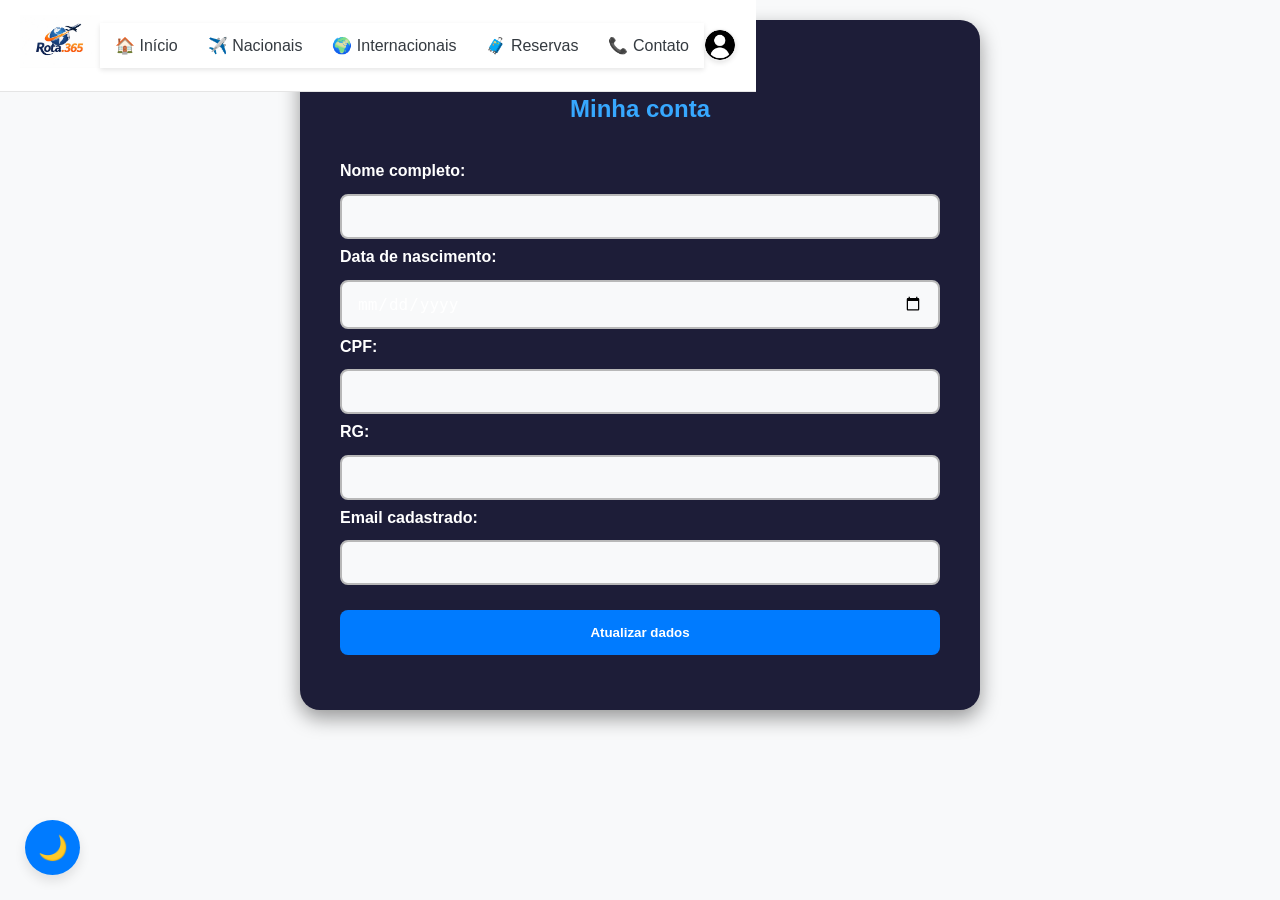
<file: conta.html>
<!DOCTYPE html>
<html lang="pt-BR">
<head>
    <meta charset="UTF-8">
    <meta name="viewport" content="width=device-width, initial-scale=1.0">
    <title>Minha conta </title>
    <link rel="stylesheet" href="style.css">
</head>
<body>
    <header>
    <a id="logoClaro" href="index.html"><img src="./imagens/imagem logo modo claro.jpg" alt="Logo clara"></a>
    <a id="logoEscuro" href="index.html" style="display: none;"><img src="./imagens/imagem logo modo escuro.jpg" alt="Logo escura"></a>
    
    <nav class="menu">
       <div class="menu-container">
        
        <div class="menu-toggle" id="menuToggle">
          ☰
        </div>
        
      <ul id="menuLinks">
        <li><a href="index.html">🏠 Início</a></li>
        <li><a href="#nacionais">✈️ Nacionais</a></li>
        <li><a href="#internacionais">🌍 Internacionais</a></li>
        <li><a href="reserva.html">🧳 Reservas</a></li>
        <li><a href="#contato">📞 Contato</a></li>
      </ul>
    </div>
    </nav>

    <div class="menu dropdown">
      <button class="dropbtn"><img src="./imagens/usuários modo claro.jpg"></button>
      <div class="dropdown-content">
        <div class="logado d-none">
          <a href="account.html">Minha conta</a>
          <a href="reservas.html">Reservas</a>
          <a href="sair">Sair </a>
        </div>
        <div class="deslogado">
          <a href="login.html">Entrar</a>
          <a href="criar-conta.html">Cadastrar</a>
          <a href="./php/logout.php">Sair</a>
        </div>
    </div>
    
    <button id="modoEscuro">🌙</button>
  </header>

  <main>
    <section id="formularioMinhaconta">

      <div class="card"> 
      <h2>Minha conta</h2>

      <form>
      <label>Nome completo:</label>
      <input type="text" id="nome" required></header>

      <label>Data de nascimento:</label>
      <input type="date" id="datanascimento" required>

      <label>CPF:</label>
      <input type="text" id="nome" required></header>

      <label>RG:</label>
      <input type="text" id="nome" required></header>

      <label>Email cadastrado:</label>
      <input type="email" id="nome" required></header>

      <button id="Atualizar">Atualizar dados</button>
      <p id="erro" class="erro"></p>
      </form>
      </div>

     <script src="script.js"></script>
</body>
</html>
</file>
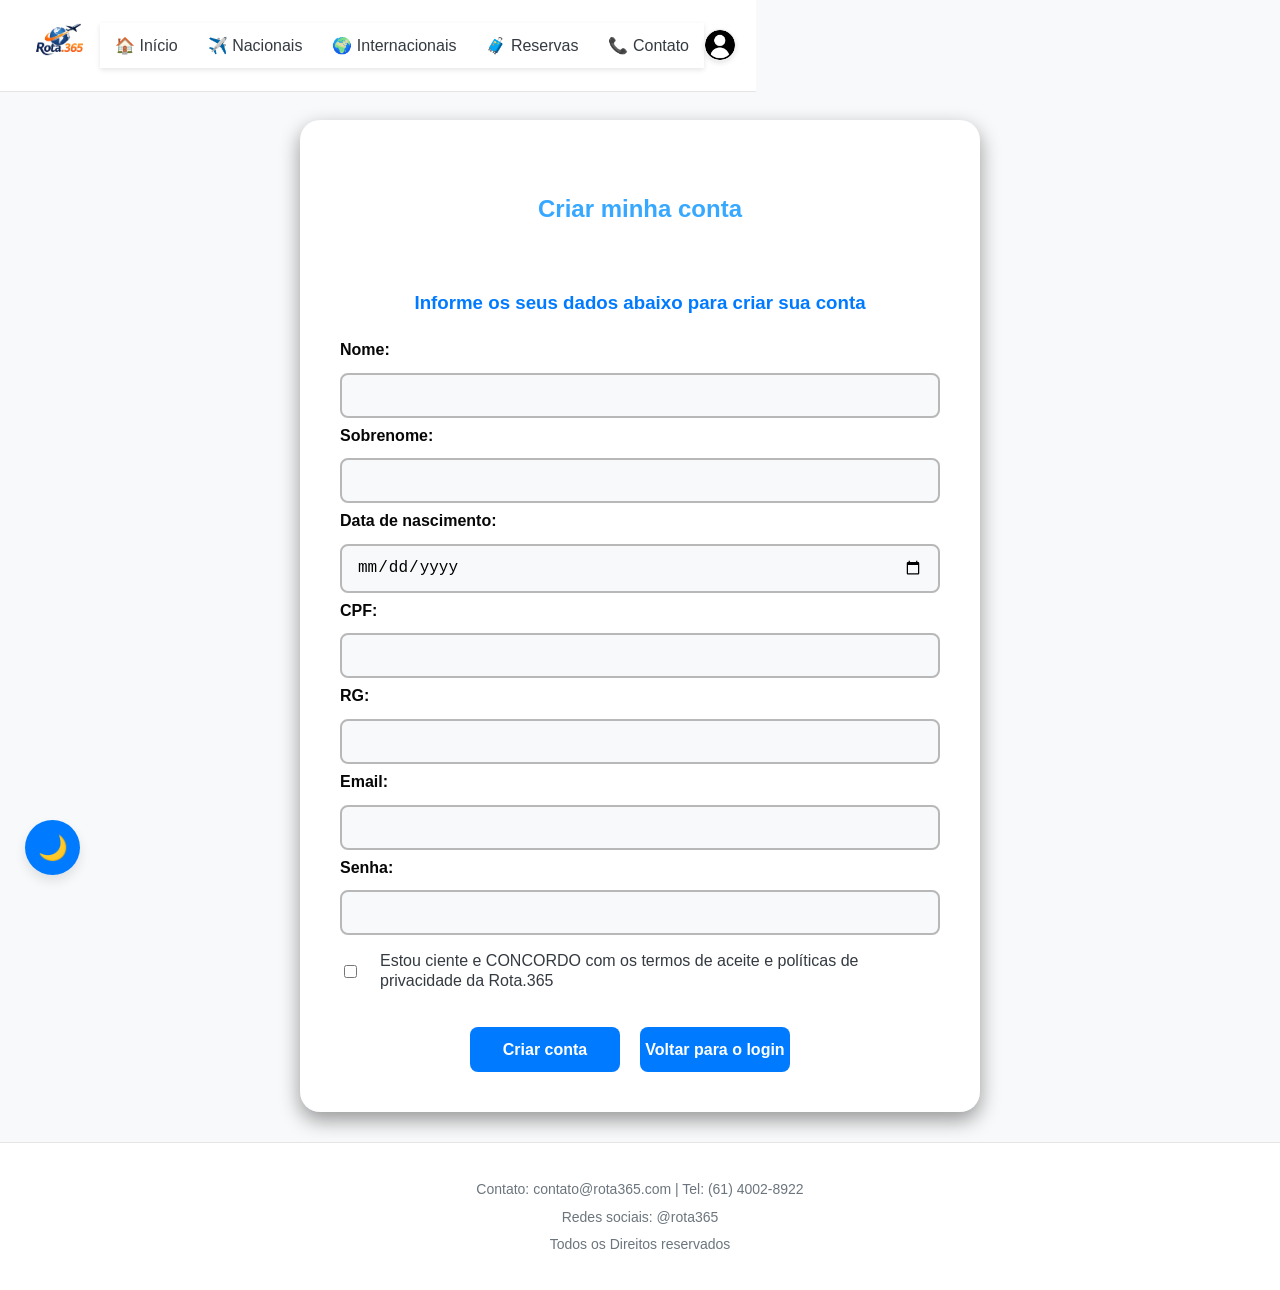
<file: criar-conta.html>
<!DOCTYPE html>
<html lang="pt-BR">

<head>
  <meta charset="UTF-8">
  <meta name="viewport" content="width=device-width, initial-scale=1.0">
  <title>Criar conta</title>
  <link rel="stylesheet" href="style.css">
</head>

<body id="paginaCriarConta">
  <header>
    <a id="logoClaro" href="index.html"><img src="./imagens/logo-modo-claro-sem-fundo.png" alt="Logo clara"></a>
    <a id="logoEscuro" href="index.html" style="display: none;"><img src="./imagens/logo-modo-escuro-sem-fundo.png" alt="Logo escura"></a>

    <nav class="menu">
       <div class="menu-container">
        
        <div class="menu-toggle" id="menuToggle">
          ☰
        </div>
        
        <ul id="menuLinks">
          <li><a href="index.html">🏠 Início</a></li>
          <li><a href="#nacionais">✈️ Nacionais</a></li>
          <li><a href="#internacionais">🌍 Internacionais</a></li>
          <li><a href="reserva.html">🧳 Reservas</a></li>
          <li><a href="#contato">📞 Contato</a></li>
        </ul>
      </div>
    </nav>
    <div class="menu dropdown">
      <button class="dropbtn"><img src="./imagens/usuários modo claro.jpg"></button>
      <div class="dropdown-content">
        <div class="logado d-none">
          <a href="account.html">Minha conta</a>
          <a href="reservas.html">Reservas</a>
          <a href="sair">Sair </a>
        </div>
        <div class="deslogado">
          <a href="login.html">Entrar</a>
          <a href="criar-conta.html">Cadastrar</a>
          <a href="./php/logout.php">Sair</a>
        </div>
    </div>
    </div>

    <button id="modoEscuro">🌙</button>
  </header>

  <main>
    <section id="formularioCriarconta">
      <h2>Criar minha conta</h2>
      <h3>Informe os seus dados abaixo para criar sua conta</h3>

      <form>
        <label>Nome:</label>
        <input type="text" id="nome" required>

        <label>Sobrenome:</label>
        <input type="text" id="nome" required>

        <label>Data de nascimento:</label>
        <input type="date" id="datanascimento" required>

        <label>CPF:</label>
        <input type="text" id="nome" required>

        <label>RG:</label>
        <input type="text" id="nome" required>

        <label>Email:</label>
        <input type="email" id="nome" required>

        <label>Senha:</label>
        <input type="password" id="nome" required>
      </form>


      <div class="checkbox">
        <input type="checkbox">
        <p>
          Estou ciente e CONCORDO com os termos de aceite e políticas de privacidade da Rota.365
        </p>
      </div>

      <div class="container">
        <a class="button" href="index.html" id="criar">Criar conta</a>
        <a class="button" href="login.html" id="voltar">Voltar para o login</a>
        <p id="erro" class="erro"></p>
      </div>

    </section>
  </main>
  <footer id="contato">
      <p>Contato: contato@rota365.com | Tel: (61) 4002-8922</p>
      <p>Redes sociais: @rota365</p>
      <p>Todos os Direitos reservados</p>
  </footer>
  <script src="script.js"></script>
</body>

</html>
</file>
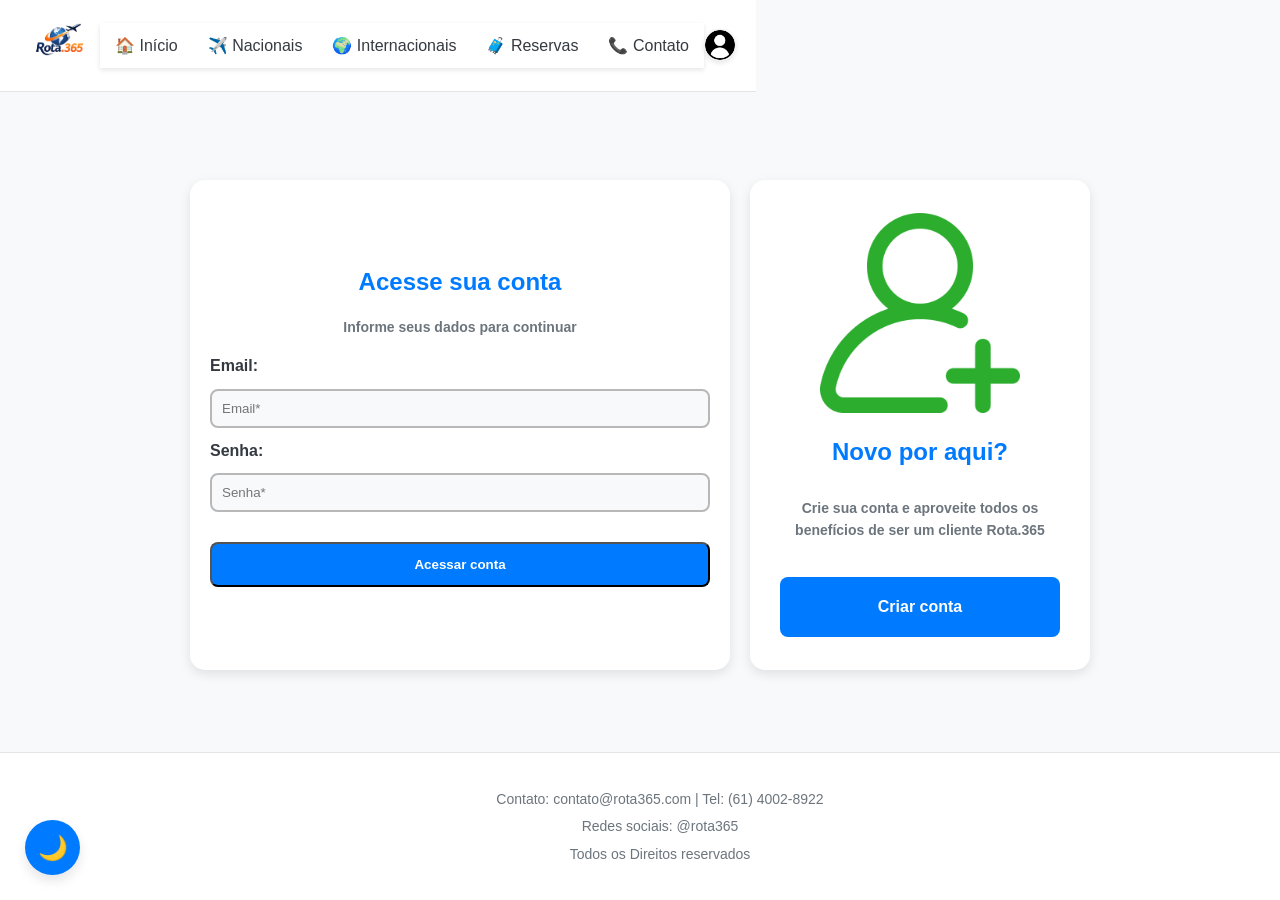
<file: login.html>
<!DOCTYPE html>
<html lang="pt-BR">

<head>
  <meta charset="UTF-8">
  <meta name="viewport" content="width=device-width, initial-scale=1.0">
  <title>Login</title>
  <link rel="stylesheet" href="style.css">
</head>

<body id="paginaLogin">
  <header>
    <a id="logoClaro" href="index.html"><img src="./imagens/logo-modo-claro-sem-fundo.png" alt="Logo clara"></a>
    <a id="logoEscuro" href="index.html" style="display: none;"><img src="./imagens/logo-modo-escuro-sem-fundo.png" alt="Logo escura"></a>
    <nav class="menu">
       <div class="menu-container">
        
        <div class="menu-toggle" id="menuToggle">
          ☰
        </div>
        
        <ul id="menuLinks">
          <li><a href="index.html">🏠 Início</a></li>
          <li><a href="#nacionais">✈️ Nacionais</a></li>
          <li><a href="#internacionais">🌍 Internacionais</a></li>
          <li><a href="reserva.html">🧳 Reservas</a></li>
          <li><a href="#contato">📞 Contato</a></li>
        </ul>
      </div>
    </nav>
    <div class="menu dropdown">
      <button class="dropbtn"><img src="./imagens/usuários modo claro.jpg"></button>
      <div class="dropdown-content">
        <div class="logado d-none">
          <a href="account.html">Minha conta</a>
          <a href="reservas.html">Reservas</a>
          <a href="sair">Sair </a>
        </div>
        <div class="deslogado">
          <a href="login.html">Entrar</a>
          <a href="criar-conta.html">Cadastrar</a>
          <a href="./php/logout.php">Sair</a>
        </div>
    </div>
    </div>

    <button id="modoEscuro">🌙</button>
  </header>

  <main>
    <section>
      <div class="container">
        <div class="card login">
          <h2>Acesse sua conta</h2>
          <p>Informe seus dados para continuar</p>
          <form>
            <label>Email:</label>
            <input type="email" id="nome" required placeholder="Email*"></header>

            <label>Senha:</label>
            <input type="password" id="nome" required placeholder="Senha*">

            <button id="acessar">Acessar conta</button>
          </form>
        </div>
        <div class="card cadastro">
          <img src="imagens/usuarios.png">
          <h2>Novo por aqui?</h2>
          <p>Crie sua conta e aproveite todos os benefícios de ser um cliente Rota.365</p>
          <a href="criar-conta.html" id="criar">Criar conta</a>
        </div>
    </section>
  </main>

  <footer id="contato">
       <p>Contato: contato@rota365.com | Tel: (61) 4002-8922</p>
       <p>Redes sociais: @rota365</p>
       <p>Todos os Direitos reservados</p>
  </footer>

  <script src="script.js"></script>

</body>

</html>
</file>
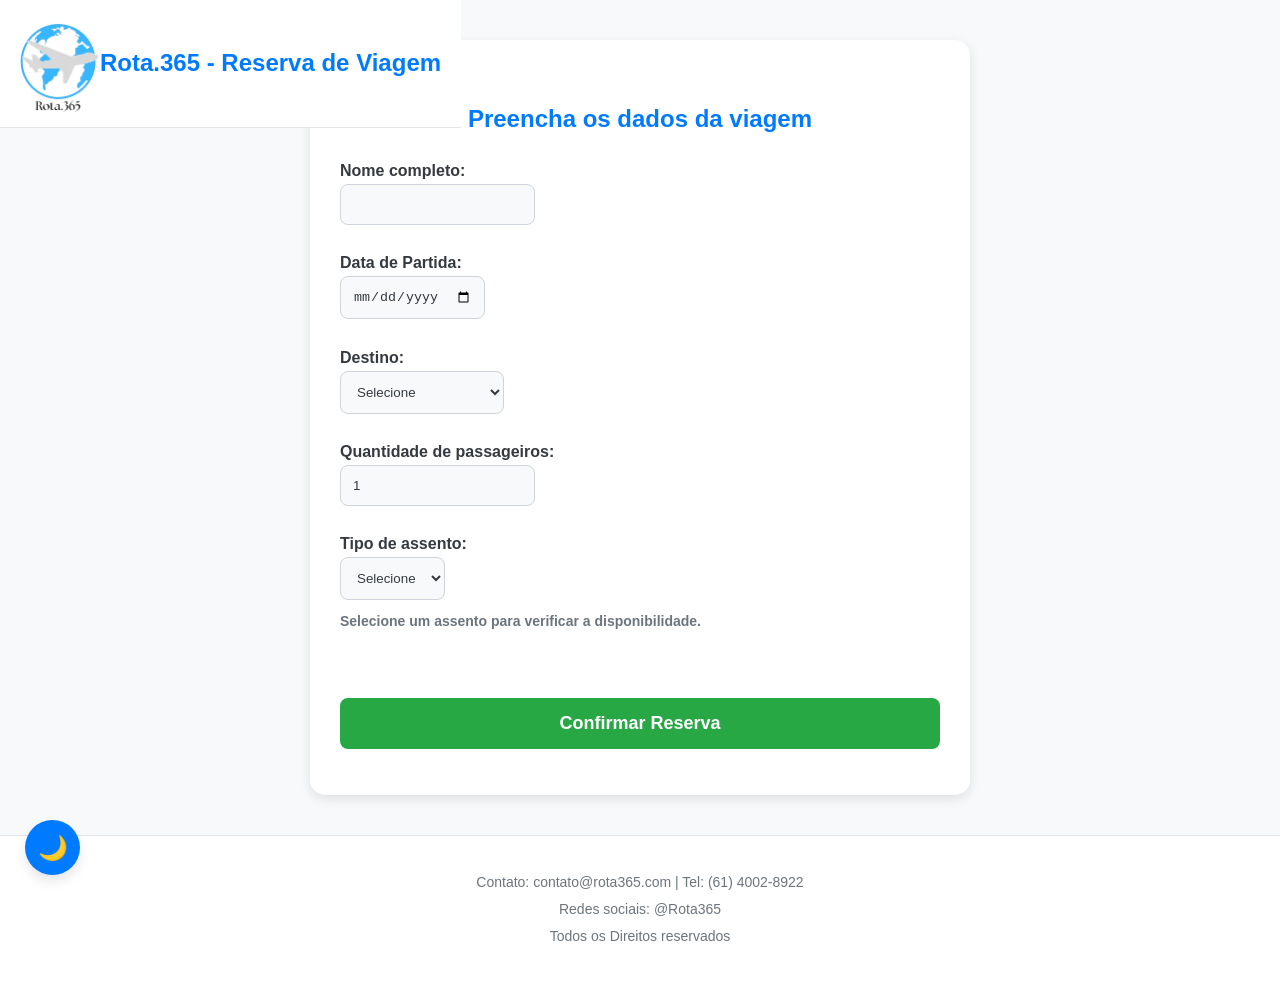
<file: reserva.html>
<html lang="pt-BR">
<head>
  <meta charset="UTF-8">
    <meta name="viewport" content="width=device-width,initial-scale=1.0">
  <title>Reserva de Viagem</title>
  <link rel="stylesheet" href="style.css">
</head>
<body>
  <header>
    <img id="logoClaro" src="./image/./logo/logo_clara_47.png" alt="Logo clara">
    <img id="logoEscuro" src="./image/./logo/logo_escura_se_lá.png" alt="Logo escura" style="display: none;">
    <h1>Rota.365 - Reserva de Viagem</h1>
    <button id="modoEscuro">🌙</button>
  </header>

  <main>
    <section id="formularioReserva">
      <h2>Preencha os dados da viagem</h2>

      <label>Nome completo:</label><br>
      <input type="text" id="nome" required><br><br>
      
      <label>Data de Partida:</label><br>
      <input type="date" id="dataPartida" required><br><br>

      <label>Destino:</label><br>
      <select id="destino" required>
        <option value="">Selecione</option>
        <option value="Rio de Janeiro" data-km="1160">Rio de Janeiro</option>
        <option value="Icaraí de Amontada" data-km="1770">Icaraí de Amontada</option>
        <option value="Nobres" data-km="1185">Nobres</option>
        <option value="Rio Grande do Sul" data-km="2022.3">Rio Grande do Sul</option>
        <option value="Jericoacoara" data-km="2096.4">Jericoacoara</option>
        <option value="Balneário Camboriú" data-km="1596.6">Balneário Camboriú</option>
        <option value="Veneza" data-km="7454">Veneza</option>
        <option value="Tokyo" data-km="16808">Tokyo</option>
        <option value="Moscou" data-km="11179">Moscou</option>
      </select><br><br>

      <label>Quantidade de passageiros:</label><br>
      <input type="number" id="passageiros" min="1" value="1" required><br><br>

      <label>Tipo de assento:</label><br>
      <select id="assento" required>
        <option value="">Selecione</option>
        <option value="padrao">Padrão</option>
        <option value="vip">VIP</option>
        <option value="executiva">Executiva</option>
      </select><br>

      <p id="assentosDisponiveis">Assentos disponíveis (Padrão): <strong>--</strong></p><br>
      
      <div id="simulacaoPreco">
          </div>
      <br>

      <button id="confirmar">Confirmar Reserva</button>
      <p id="erro" class="erro"></p>
    </section>

    <section id="resultado" class="oculto"></section>
  </main>

  <footer>
    <p>Contato: contato@rota365.com | Tel: (61) 4002-8922</p>
    <p>Redes sociais: @Rota365</p>
    <p>Todos os Direitos reservados</p>
  </footer>

  <script src="script.js"></script>
</body>
</html>
</file>
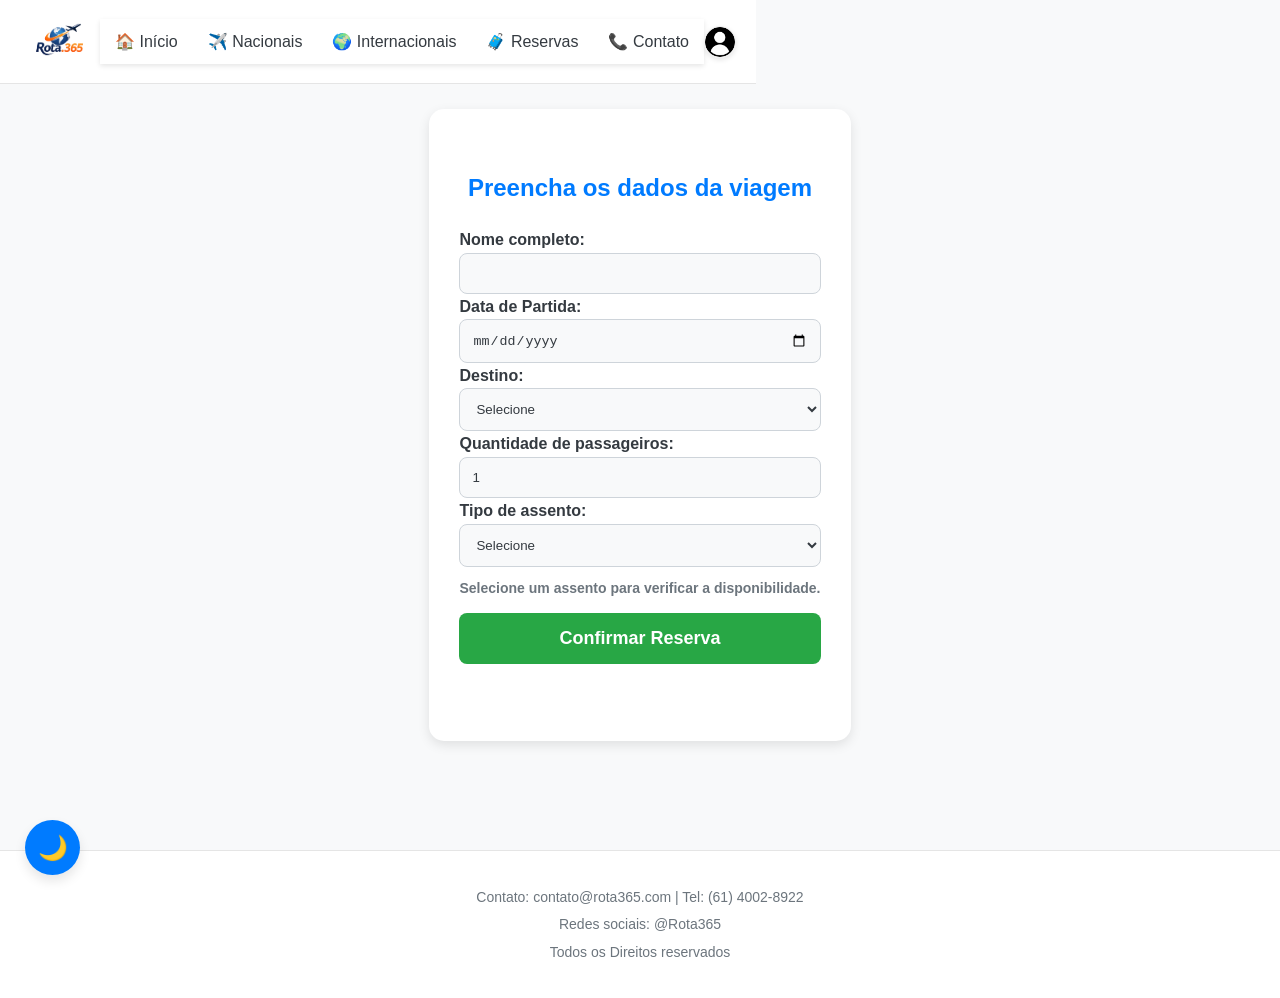
<file: reservas.html>
<html lang="pt-BR">

<head>
  <meta charset="UTF-8">
  <meta name="viewport" content="width=device-width,initial-scale=1.0">
  <title>Reserva de Viagem</title>
  <link rel="stylesheet" href="style.css">
</head>

<body id="paginaReserva">
  <header>
    <a id="logoClaro" href="index.html"><img src="./imagens/logo-modo-claro-sem-fundo.png" alt="Logo clara"></a>
    <a id="logoEscuro" href="index.html" style="display: none;"><img src="./imagens/logo-modo-escuro-sem-fundo.png" alt="Logo escura"></a>

  <nav class="menu">
      <div class="menu-container">
        
        <div class="menu-toggle" id="menuToggle">
          ☰
        </div>

        <ul id="menuLinks">
        <li><a href="index.html">🏠 Início</a></li>
        <li><a href="#nacionais">✈️ Nacionais</a></li>
        <li><a href="#internacionais">🌍 Internacionais</a></li>
        <li><a href="reservas.html">🧳 Reservas</a></li>
        <li><a href="#contato">📞 Contato</a></li>
        </ul>
      </div>
    </nav>

    <div class="menu dropdown">
      <button class="dropbtn"><img src="./imagens/usuários modo claro.jpg"></button>
      <div class="dropdown-content">
        <div class="logado d-none">
          <a href="account.html">Minha conta</a>
          <a href="reservas.html">Reservas</a>
          <a href="sair">Sair </a>
        </div>
        <div class="deslogado">
          <a href="login.html">Entrar</a>
          <a href="criar-conta.html">Cadastrar</a>
          <a href="./php/logout.php">Sair</a>
        </div>
    </div>
    </div>

    <button id="modoEscuro">🌙</button>
  </header>

  <main>
    <section id="formularioReserva">
      <h2>Preencha os dados da viagem</h2>
      <form>

        <label>Nome completo:</label>
        <input type="text" id="nome" required>

        <label>Data de Partida:</label>
        <input type="date" id="dataPartida" required>

        <label>Destino:</label>
        <select id="destino" required>
          <option value="">Selecione</option>
          <option value="Rio de Janeiro" data-km="1160">Rio de Janeiro</option>
          <option value="Salvador" data-km="1089">Salvador</option>
          <option value="Porto Alegre" data-km="1620">Porto Alegre</option>
          <option value="Espirito Santo" data-km="940">Espírito Santo</option>
          <option value="Icaraí de Amontada" data-km="1770">Icaraí de Amontada</option>
          <option value="Nobres" data-km="1185">Nobres</option>
          <option value="Rio Grande do Sul" data-km="2022.3">Rio Grande do Sul</option>
          <option value="Balneário Camboriú" data-km="1596.6">Balneário Camboriú</option>
          <option value="Jericoacoara" data-km="2096.4">Jericoacoara</option>
          <option value="Veneza" data-km="7454">Veneza</option>
          <option value="Seoul" data-km="17620"> Seoul</option>
          <option value="Istambul" data-km="10095">Istambul</option>
          <option value="Paris" data-km="8700">Paris</option>
          <option value="Orlando" data-km="8700">Orlando</option>
          <option value="Singapura" data-km="8700">Singapura</option>
          <option value="Dubai" data-km="12059">Dubai</option>
          <option value="Tokyo" data-km="16808">Tokyo</option>
          <option value="Moscou" data-km="11179">Moscou</option>
        </select>

        <label>Quantidade de passageiros:</label>
        <input type="number" id="passageiros" min="1" value="1" required>

        <label>Tipo de assento:</label>
        <select id="assento" required>
          <option value="">Selecione</option>
          <option value="padrao">Padrão</option>
          <option value="vip">VIP</option>
          <option value="executiva">Executiva</option>
        </select>

        <p id="assentosDisponiveis">Assentos disponíveis (Padrão): <strong>--</strong></p>

        <div id="simulacaoPreco">
        </div>


        <button type="submit" id="confirmar">Confirmar Reserva</button>
        <p id="erro" class="erro"></p>
      </form>
    </section>

    <section id="resultado" class="oculto"></section>
  </main>

  <footer>
    <p>Contato: contato@rota365.com | Tel: (61) 4002-8922</p>
    <p>Redes sociais: @Rota365</p>
    <p>Todos os Direitos reservados</p>
  </footer>

  <script src="script.js"></script>
</body>

</html>
</file>
<file: style.css>
/* =========================================
   VARIÁVEIS E TEMA
========================================= */
:root {
  --cor-primaria: #007bff;
  --cor-secundaria: #6c757d;
  --cor-acento: #28a745;
  --cor-fundo-claro: #f8f9fa;
  --cor-fundo-header: #fff;
  --cor-texto-claro: #343a40;
  --cor-sombra: rgba(0, 0, 0, 0.1);
}

.dark {
  --cor-fundo-claro: #17324d;
  --cor-fundo-header: #001027;
  --cor-texto-claro: #f8f9fa;
  --cor-primaria: #69b4ff;
  --cor-secundaria: #adb5bd;
  --cor-acento: #4bd86a;
  --cor-sombra: rgba(255, 255, 255, 0.05);
}

.d-none{
  display: none
}

@import url('https://fonts.googleapis.com/css2?family=Poppins:wght@300;400;600;700&display=swap');

body {
  font-family: 'Poppins', Arial, sans-serif;
  margin: 0;
  background: var(--cor-fundo-claro);
  color: var(--cor-texto-claro);
  transition: background 0.5s, color 0.5s;
  line-height: 1.6;
}

main{
   max-width: 1200px; 
   margin: 20px auto; 
   padding: 0 15px; 
}

h1, h2, h3 {
  font-weight: 600;
  color: var(--cor-primaria);
  text-align: center;
  margin-top: 30px;
}

/* =========================================
   HEADER
========================================= */
header {
  display: flex; 
  justify-content: space-between; 
  align-items: center;
  padding: 15px 20px; 
  background: var(--cor-fundo-header);
  border-bottom: 1px solid var(--cor-sombra);
  position: fixed;
  top: 0;
  left: 0;
  width: stretch;
  z-index: 99;
}

header img { width: 80px; 
  height: auto; 
}

header h1 { font-size: 24px; 
  margin: 0; 
}

/* =========================================
   BOTÃO MODO ESCURO
========================================= */
#modoEscuro {
  position: fixed; 
  bottom: 25px; left: 25px;
  border: none; 
  background: var(--cor-primaria); 
  color: #fff;
  border-radius: 50%; 
  width: 55px; 
  height: 55px;
  font-size: 24px; 
  cursor: pointer; 
  z-index: 1000;
  box-shadow: 0 6px 12px var(--cor-sombra);
  display: flex; 
  justify-content: center; 
  align-items: center;
  transition: all 0.3s;
}
#modoEscuro:hover {
  background: var(--cor-acento);
  transform: scale(1.05) translateY(-2px);
}

/* =========================================
   MENU
========================================= */
.menu {
  background: var(--cor-fundo-header);
  position: sticky; top: 0; 
  z-index: 999;
  box-shadow: 0 2px 5px var(--cor-sombra);    
  display: flex;
  flex-direction: row;
  align-items: center;
}

.menu-container {
  display: flex; 
  justify-content: space-between; 
  align-items: center;
  max-width: 1200px; 
  margin: auto; 
  padding: 10px 15px;
}

.menu-logo a {
  text-decoration: none; 
  color: var(--cor-primaria);
  font-weight: 700; 
  font-size: 22px;
}

.menu ul {
  display: flex; 
  list-style: none; 
  gap: 30px; margin: 0; 
  padding: 0;
}

.menu a {
  text-decoration: none; 
  color: var(--cor-texto-claro);
  font-weight: 500; 
  position: relative; 
  transition: color 0.3s;
}
.menu a:hover { 
  color: var(--cor-primaria); 
}
.menu a::after {
  content: ''; 
  position: absolute; 
  width: 0; 
  height: 2px; 
  bottom: -5px; 
  left: 0;
  background: var(--cor-primaria); 
  transition: width 0.3s;
}
.menu a:hover::after { 
  width: 100%; 
}

.menu-toggle {
  display: none; 
  font-size: 30px; 
  cursor: pointer; 
  color: var(--cor-texto-claro);
}

/* =========================================
   CARROSSEL
========================================= */
.carrossel { 
  margin-top: 20px; 
  margin-top: 0;
}
.carrossel-container {
  position: relative; 
  overflow: hidden; 
  border-radius: 12px;
  box-shadow: 0 4px 15px var(--cor-sombra);
}
.slide { display: none; 
}
.slide img {
  width: 100%; 
  height: 700px; 
  object-fit: cover; 
  display: block;
}
.ativo { display: block; 
}

.anterior, .proximo {
  position: absolute; 
  top: 50%; 
  transform: translateY(-50%);
  background: rgba(0,0,0,0.6); 
  color: #fff;
  border: none; 
  border-radius: 50%;
  padding: 10px 18px; 
  cursor: pointer; 
  font-size: 18px;
}
.anterior:hover, .proximo:hover { 
  background: rgba(0,0,0,0.8); 
}
.anterior { 
  left: 20px; 
} 
.proximo { 
  right: 20px; 
}

/* =========================================
   ANÚNCIOS
========================================= */
.anuncio { 
  text-align: center; 
  margin: 40px auto; 
  padding: 0 15px; 
}
.anuncio-banner {
  position: relative; 
  display: block; 
  max-width: 1000px;
  margin: auto; 
  border-radius: 12px; 
  overflow: hidden; 
  color: inherit;
  align-items: center;
}
.anuncio-banner img { 
  width: 100%; 
  display: block;
  transition: opacity 0.3s; 
}
.anuncio-banner:hover img { 
  opacity: 0.85;
}

.anuncio-texto {
  position: absolute; 
  bottom: 0; 
  left: 0; 
  right: 0;
  padding: 60px;
  color: #fff; 
  border-radius: 0 0 12px 12px;
}
.anuncio-texto h2, .anuncio-texto h3 { 
  margin: 0 0 8px; 
  color: #fff; 
}
.anuncio-texto p { 
  margin: 0 0 12px; 
  font-weight: 300;
}

@media (max-width: 768px) {
  .anuncio-banner button { 
    display: none; 
  }
  .anuncio-texto {
    left: 50%; 
    transform: translateX(-50%);
    width: 100%;
    height: 100%;
    padding: 1px; 
    text-align: center;
  }
  .anuncio.pequeno .anuncio-texto { 
    text-align: center; 
  }
}

/* =========================================
   DESTINOS
========================================= */
.destinos {
  display: grid;
  grid-template-columns: repeat(auto-fit, minmax(280px, 1fr));
  gap: 30px; margin: 30px 0;
}
.card {
  background: var(--cor-fundo-header);
  border-radius: 15px; 
  padding: 20px; 
  text-align: center;
  box-shadow: 0 4px 12px var(--cor-sombra);
  transition: transform 0.3s, box-shadow 0.3s;
  font-weight: bold;
}
.card:hover { 
  transform: translateY(-5px); 
  box-shadow: 0 8px 20px rgba(0,0,0,0.2); 
}
.card img {  
  width: 100%;
  border-radius: 10px;
  height: 200px;
  object-fit: cover;
 }
.card h3 { 
  margin: 10px 0 5px; 
  font-size: 18px; 
}
.card p { 
  font-size: 14px;
  color: var(--cor-secundaria);
  margin: 5px 0; 
}
.card a {
  display: block;
  margin-top: 10px;
  padding: 10px 20px;
  background: var(--cor-primaria);
  color: #fff;
  border-radius: 8px;
  text-decoration: none;
  font-weight: 600;
}
.card a:hover { 
  background: #0056b3;
}
.card .preco-novo { 
  color: var(--cor-acento); 
  font-weight: 700; 
}
.card .preco-antigo { 
  text-decoration: line-through; 
  opacity: 0.7; 
}
.container {
  display:flex;
  align-items: stretch;
  gap: 20px;
}
.login {
  width: 500px;
  height: 450px;
}
.login #acessar {
    width: 100%;
    height: 45px;
    margin-top: 20px;
    border-radius: 8px;
    color: #1d1d38;
    font-weight: bold;
    cursor: pointer;
    background: var(--cor-primaria);
    color: #fff;
}
.cadastro {
  width: 300px;
  height: 450px;
  display: flex;
  flex-direction: column;
  justify-content: center;
  gap: 20px;
  align-items: center;
}
.cadastro h2 {
  margin: 0;
}
.cadastro #criar {
  height: 40px;
  width: 80%;
  line-height: 40px;
}

/* =========================================
    PÁGINA LOGIN
========================================= */
#paginaLogin main, #paginaReserva main {
  height: 90vh;
  display: flex;
  align-items: center;
  justify-content: center;
}

#paginaLogin .card.cadastro img{
  object-fit: contain;
}

/* =========================================
   FORMULÁRIO DE RESERVA
========================================= */

#formularioReserva, #resultado {
  max-width: 600px; 
  margin: 40px auto; 
  padding: 30px;
  background: var(--cor-fundo-header);
  border-radius: 15px; 
  box-shadow: 0 4px 12px var(--cor-sombra);
  text-align:justify;
  font-weight: bold;
}

#formularioReserva form {
  display: flex;
  flex-direction: column;
}

#formularioReserva h3 {
  color: #ffffff;
}

#formularioReserva input, #formularioReserva select {
  width: auto; 
  padding: 12px; 
  border: 1px solid #ced4da;
  border-radius: 8px; 
  background: var(--cor-fundo-claro);
  color: var(--cor-texto-claro);
}
#formularioReserva input:focus, #formularioReserva select:focus {
  border-color: var(--cor-primaria);
  box-shadow: 0 0 0 3px rgba(0,123,255,0.25);
  outline: none;
}
#confirmar, #novaReserva {
  width: 100%; 
  padding: 15px; 
  border: none;
  border-radius: 8px; 
  color: #fff; 
  font-weight: 700;
  cursor: pointer; 
  transition: background 0.3s;
}
#confirmar { 
  background: var(--cor-acento); 
  font-size: 18px; 
}
#confirmar:hover { 
  background: #39b958; 
}
#novaReserva { 
  background: var(--cor-primaria); 
}
#resultado h2 { 
  color: var(--cor-acento); 
}
.erro { color: #dc3545; 
  font-weight: 600; 
  margin-top: 15px; 
}
.oculto { 
  display: none !important; 
}

.card.login {
  display: flex;
  flex-direction: column;
  align-items: flex-start;
  justify-content: center;
  gap: 10px;
}

.card.login p{
  margin: 5px auto;
}

.card.login form {
  text-align: left;
  display: flex;
  flex-direction: column;
  width: 100%;
  gap: 10px;
}

.card.login h2 {
  margin: 0 auto;
}

#login, #criarConta {
  max-width: 600px;
  margin: 40px auto;
  padding: 30px;
  display: flex;
  background: #f5f5f5;
  border-radius: 15px;
  box-shadow: 0 4px 12px rgba(0,0,0,0.15);
  text-align: center;
}

.checkbox{ 
    display: flex;
    line-height: 20px;
    font-size: 16px;
    align-items: center;
    gap: 20px;
}

input[type="checkbox"]{
  height:15px;
  width: 15px !important;
}

.container {
  display: flex;
  align-items: stretch;
  gap: 20px;
  justify-content: center;
}

button#criar {
height: 40px;
width: 100%;
}

button#voltar {
  height: 40px;
  width: 500px;
}

/* =========================================
  FORMULARIO CONTA
========================================== */

#formularioMinhaconta .card{
  text-align: left;
}

#formularioMinhaconta .card form{
  display: flex;
  flex-direction: column;
}
#formularioMinhaconta{
  display: flex;
  justify-content: center;
  align-items: center;
  min-height: auto;
}

#paginaCriarConta main {
  margin: 120px auto 30px;
  position: relative;
}

#formularioCriarconta form div {
  display: flex;
}

#formularioMinhaconta .card{
    width: 600px;         
    max-width: 90%;
    background: #1d1d38;
    border-radius: 20px;
    padding: 40px;
    box-shadow: 0 8px 20px rgba(0,0,0,.4);
    text-align: left;
}

#formularioMinhaconta .card form{
    display: flex;
    flex-direction: column;
    gap: 5px;
}

#formularioMinhaconta .card h2{
    text-align: center;
    color: #37a8ff;
    margin-bottom: 30px;
}

#formularioMinhaconta .card input{
    width: auto;
    height: 45px;
    border: 2px solid #b8b8b8;
    border-radius: 8px;
    padding: 0 15px;
    background: #2f5d96;
    color: white;
    font-size: 16px;
    background: var(--cor-fundo-claro);
}

#formularioMinhaconta .card label{
  color: white;
  font-weight: bold;
  margin-bottom: 5px;
}

#formularioMinhaconta .card button{
  width: 100%;
  height: 45px;
  margin-top: 20px;
  border: none;
  border-radius: 8px;
  background: white;
  color: #1d1d38;
  font-weight: bold;
  cursor: pointer;
  background: var(--cor-primaria);
  color: #fff;
}

/* =========================================
  FORMULARIO CRIAR CONTA
========================================== */

#formularioCriarconta .card{
  text-align: left;
}

#formularioCriarconta form{
  display: flex;
  flex-direction: column;
}
#formularioCriarconta{
    display: flex;
    justify-content: center;
    align-items: center;
    min-height: 100vh;
    flex-direction: column;
}


#formularioCriarconta{
  width: 600px;         
  max-width: 90%;
  border-radius: 20px;
  padding: 40px;
  box-shadow: 0 8px 20px rgba(0,0,0,.4);
  text-align: left;
  MARGIN: 0 AUTO;
  background: var(--cor-fundo-header);
}

#formularioCriarconta form{
    display: flex;
    flex-direction: column;
    gap: 5px;
    width: 100%;
}

#formularioCriarconta h2{
    text-align: center;
    color: #37a8ff;
    margin-bottom: 30px;
}

#formularioCriarconta input {
    width: auto;
    height: 45px;
    border: 2px solid #b8b8b8;
    border-radius: 8px;
    padding: 0 15px;
    background: #2f5d96;
    color: #000000;
    font-size: 16px;
    background: var(--cor-fundo-claro);
}

#formularioCriarconta label{
  color: rgb(7, 7, 7);
  font-weight: bold;
  margin-bottom: 5px;
}

.dark #formularioCriarconta label{
  color: rgb(255, 255, 255);
}

#formularioCriarconta .button{
  width: 150px;
  height: 45px;
  margin-top: 20px;
  border: none;
  border-radius: 8px;
  background: white;
  color: #1d1d38;
  font-weight: bold;
  cursor: pointer;
  background: var(--cor-primaria);
  color: #fff;
  text-decoration: none;
  line-height: 45px;
  text-align: center;
}

@media screen and (max-width: 768px) {
  #formularioCriarconta{
    width: auto;
  }
}

/* =========================================
   FOOTER
========================================= */
footer {
  background: var(--cor-fundo-header);
  color: var(--cor-secundaria);
  text-align: center;
  padding: 30px 20px;
  border-top: 1px solid var(--cor-sombra);
  font-size: 14px;
}
footer p { 
  margin: 5px 0; 
}
#paginaLogin footer{
  position: fixed;
  bottom: 0;
  width: 100%;
}

/* =========================================
   RESPONSIVIDADE
========================================= */
@media (max-width: 992px) {
  header h1 { 
      font-size: 20px; 
    }
    .slide img { 
      height: 300px;
  }
}

@media (max-width: 768px) {
  header { 
    flex-direction: row; 
    text-align: center; 
  }
  .menu ul {
    display: none; 
    flex-direction: column;
    position: absolute; 
    top: 60px; 
    right: 15px;
    width: 200px; 
    padding: 10px;
    background: var(--cor-fundo-header);
    border-radius: 8px; 
    box-shadow: 0 4px 15px var(--cor-sombra);
  }
  .menu ul.ativo {
    display: flex; 
  }
  .menu-toggle { 
    display: block; 
  }
  .slide img { 
    height: 250px;
    width: 100%;
    display: block;
  }
  #paginaLogin .container {
    display: flex;
    flex-direction: column;
  }
  #paginaLogin .card.login, 
  #paginaLogin .card.cadastro{
    width: auto;
  }
}
@media (max-width: 480px) {
  #modoEscuro { 
    bottom: 15px; 
    left: 15px; 
    width: 45px; 
    height: 45px; 
    font-size: 20px; 
  }
  header h1 { 
    font-size: 18px; 
  }
  .slide img { 
    height: 180px; 
  }
}
/* =========================================
   ESTILOS DE FORMULÁRIO ADICIONAIS
========================================= */
#dataPartida,
#nome,
#passageiros,
#destino,
#assento {
  padding: 10px;
  border: 1px solid var(--cor-sombra);
  border-radius: 4px;
  width: 100%;
  box-sizing: border-box;
  background-color: var(--cor-fundo-header);
  color: var(--cor-texto-claro);
  transition: border-color 0.3s;
  border: 2px solid #b8b8b8;
  border-radius: 8px;
    background: var(--cor-fundo-claro);
}

input:required:invalid,
select:required:invalid {
  border-color: #dc3545;
}

input:required:valid:not(:focus),
select:required:valid:not(:focus) {
  border-color: var(--cor-acento); 
}

#assentosDisponiveis {
  margin-top: 10px;
  font-size: 14px;
  color: var(--cor-secundaria);
}
#assentosDisponiveis strong {
  color: var(--cor-primaria);
  font-weight: 700;
}

.dropbtn {
  color: white;
  padding: 1px;
  font-size: 1px;
  border: none;
  border-radius: 100%;
  cursor: pointer;
}

.dropbtn img {
  border-radius: 100%;
  width: 30px;
}

.dropdown {
  position: relative;
  border-radius: 100%;
}

.dropdown-content {
  display: none;
  position: absolute;
  background-color: #f9f9f9;
  min-width: 100px;
  box-shadow: 0px 8px 16px 0px rgba(0,0,0,0.2);
  z-index: 9;
  right: 0px;
  width: 150px;
  border-radius: 25px;    
  top: 30px;
}

.dropdown-content a {
  color: black;
  padding: 12px 16px;
  text-decoration: none;
  display: block;
}

.dropdown-content a:hover {
  background-color: #a6d9f065;
}

.dropdown-content a:hover:first-child{
  border-radius: 25px 25px 0 0;
}

.dropdown-content a:hover:last-child{
  border-radius: 0 0 25px 25px;
}

.dropdown-content a:hover:last-child::after{
  content: none;
  position: unset;
  width: 0;
  height: 0;
  bottom: 0;
  left: 0;
  background: none;
  transition: none;
}

.dropdown:hover .dropdown-content {
  display: block;
}
</file>
